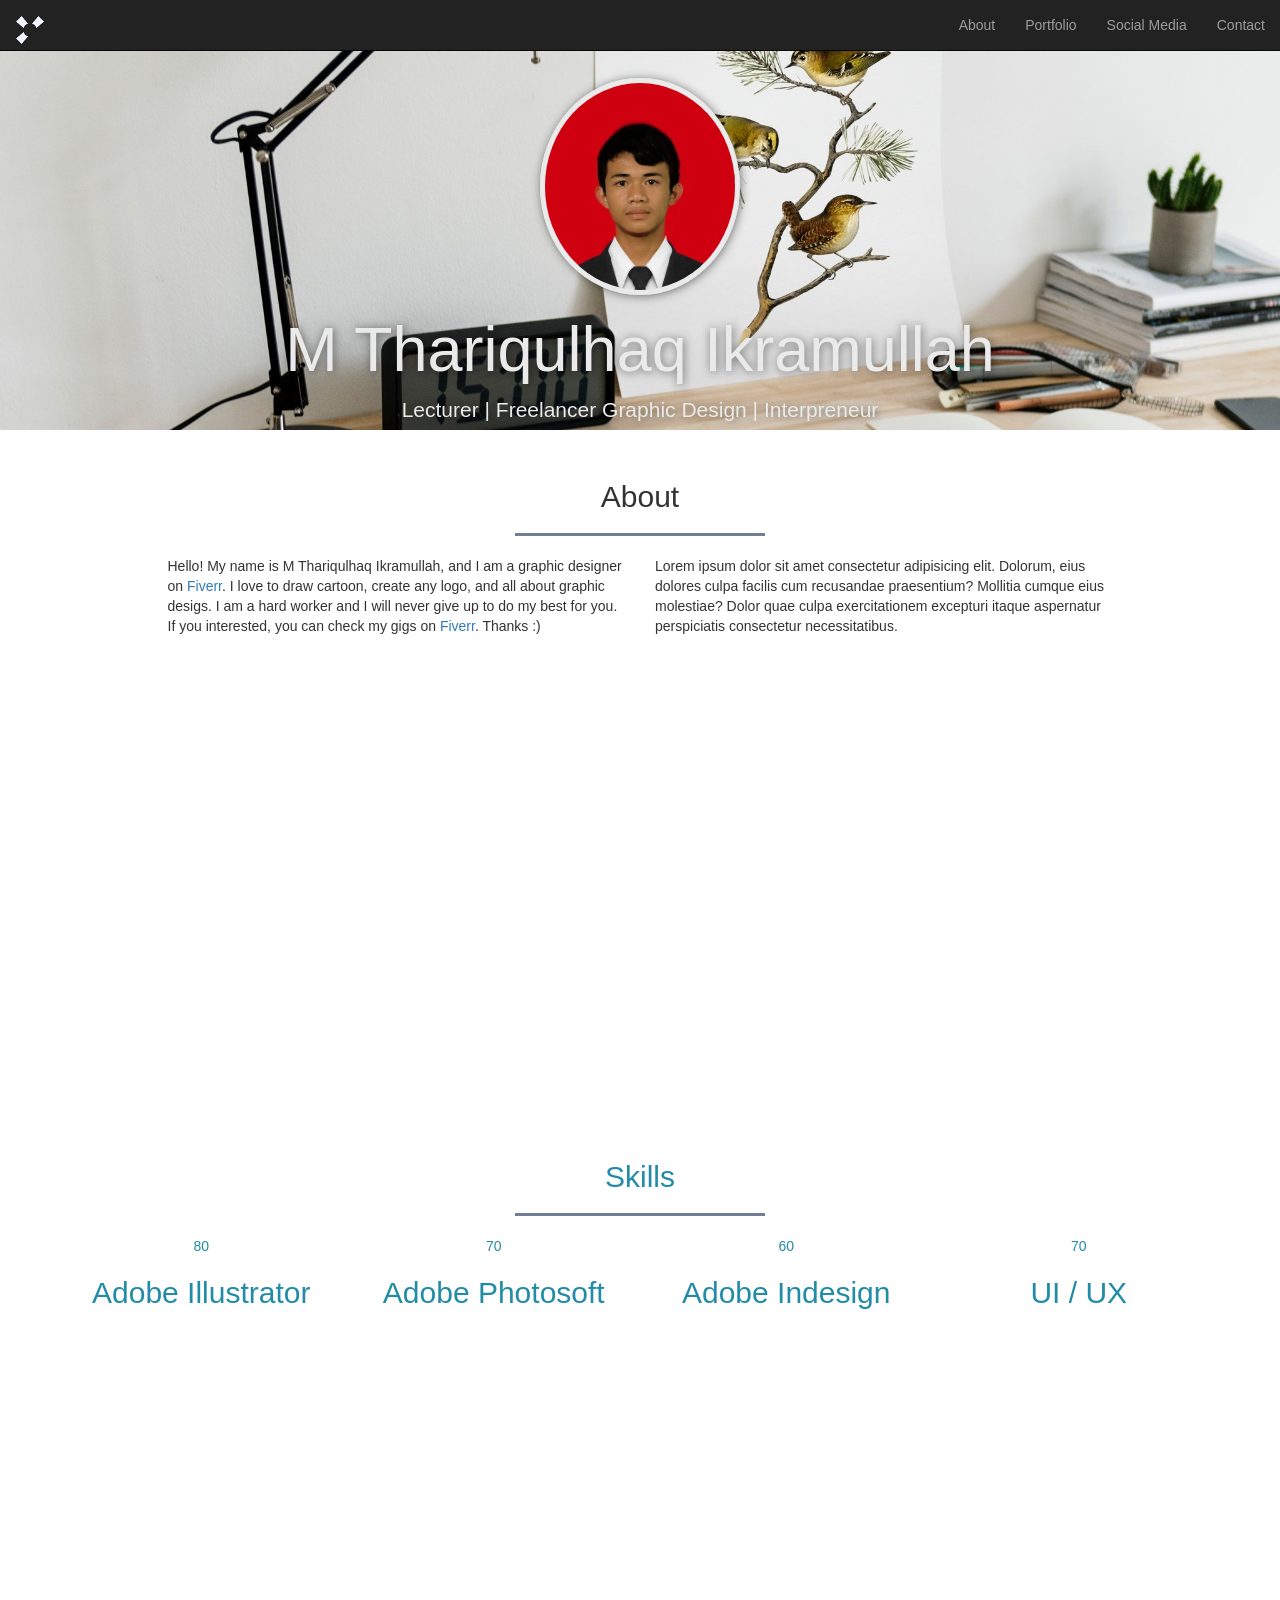
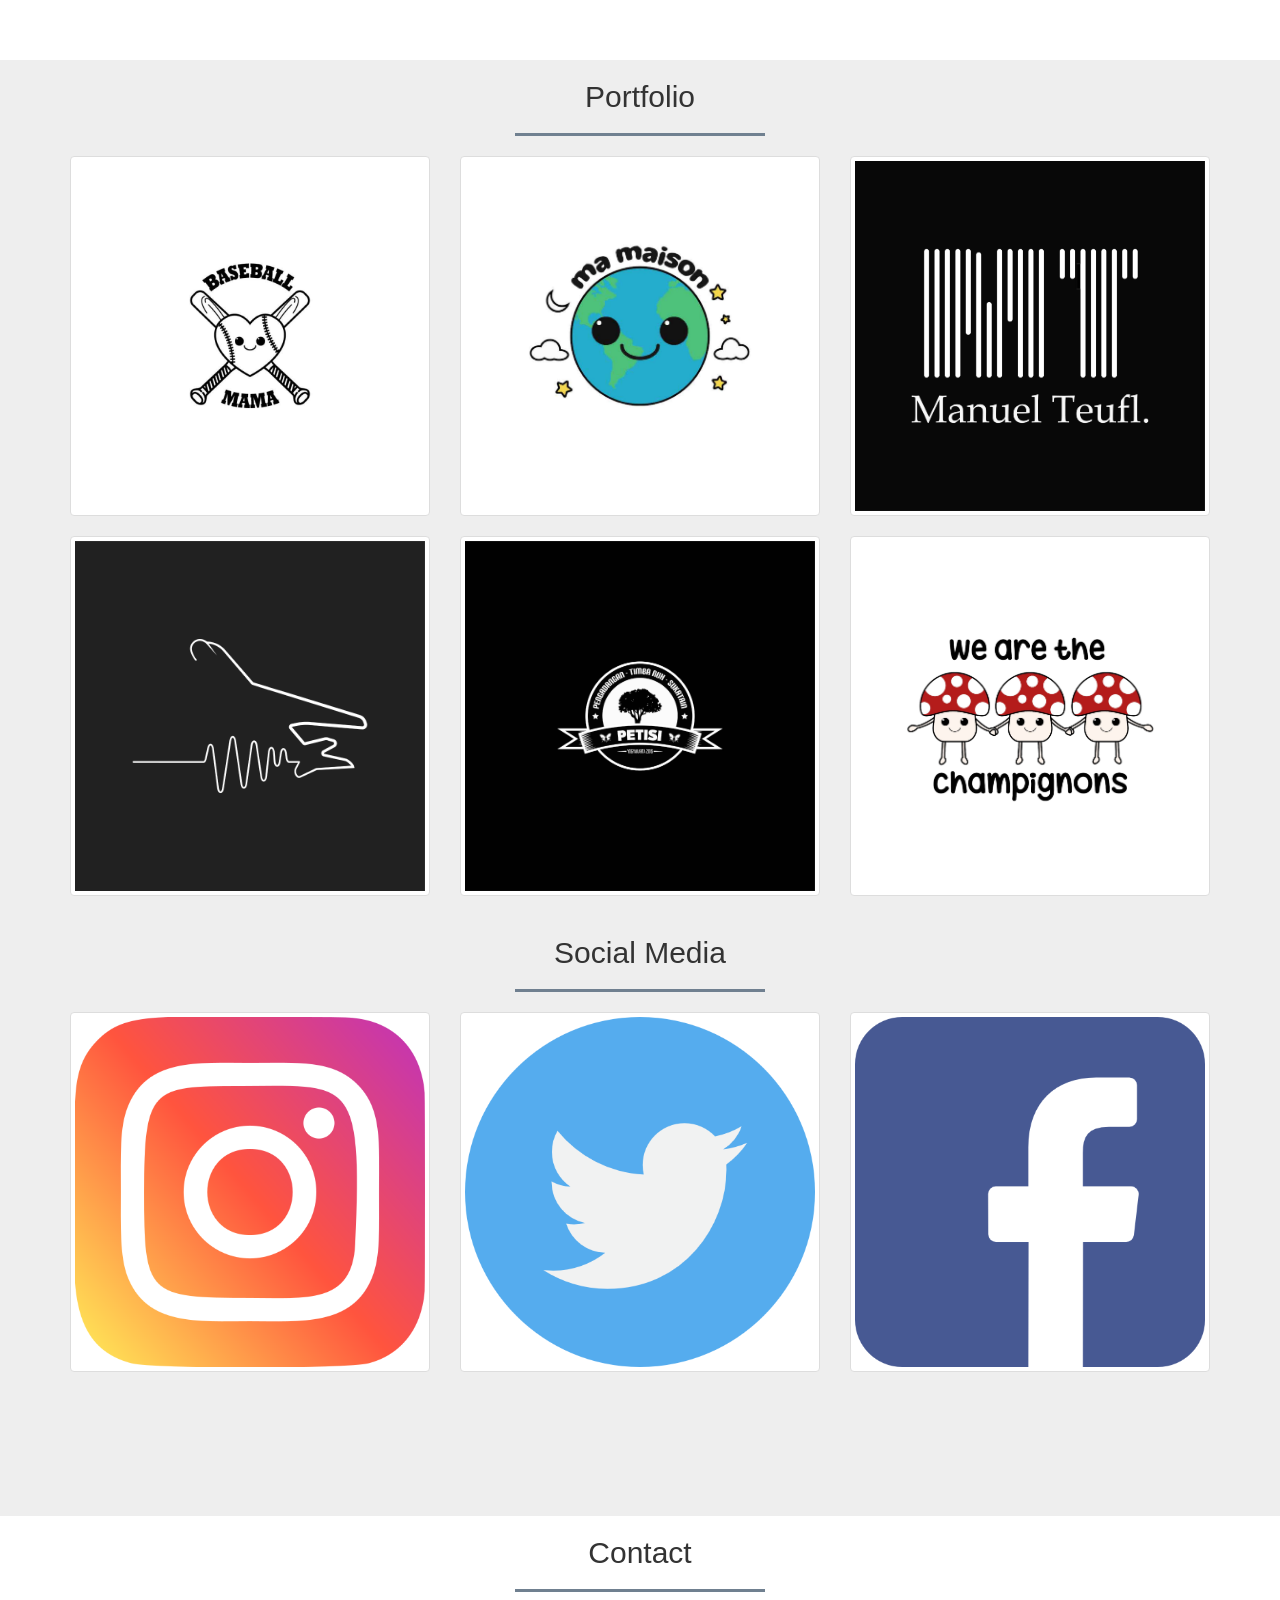
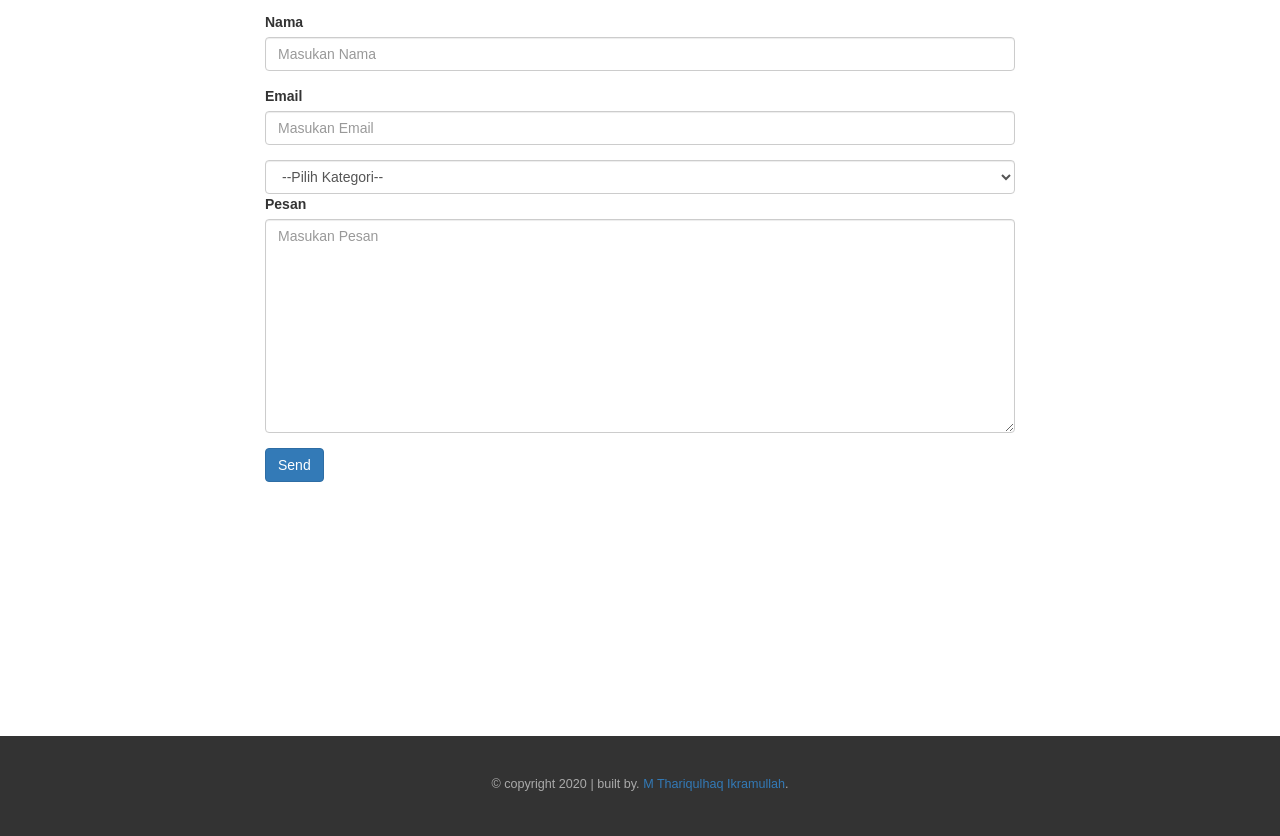
<file: index.html>
<!DOCTYPE html>
<html lang="en" id="home">
  <head>
    <meta charset="utf-8">
    <meta http-equiv="X-UA-Compatible" content="IE=edge">
    <meta name="viewport" content="width=device-width, initial-scale=1">
    <!-- The above 3 meta tags *must* come first in the head; any other head content must come *after* these tags -->
    <title>Tugas UAS</title>

    <!-- Bootstrap -->
    <link href="css/bootstrap.min.css" rel="stylesheet">
    <link rel="stylesheet" href="css/style.css">

    
    <!-- HTML5 shim and Respond.js for IE8 support of HTML5 elements and media queries -->
    <!-- WARNING: Respond.js doesn't work if you view the page via file:// -->
    <!--[if lt IE 9]>
      <script src="https://oss.maxcdn.com/html5shiv/3.7.3/html5shiv.min.js"></script>
      <script src="https://oss.maxcdn.com/respond/1.4.2/respond.min.js"></script>
    <![endif]-->
  </head>
  <body>

    <!-- navbar -->
    <nav class="navbar navbar-inverse navbar-fixed-top">
        <div class="container-fluid">
            <div class="navbar-header">
                <button type="button" class="navbar-toggle collapsed" data-toggle="collapse" data-target="#bs-example-navbar-collapse-1" aria-expanded="false">
                    <span class="sr-only">Toggle navigation</span>
                    <span class="icon-bar"></span>
                    <span class="icon-bar"></span>
                    <span class="icon-bar"></span>
                    <span class="icon-bar"></span>
                </button>
                <a href="#home" class="navbar-brand page-scroll">
                    <img src="img/y.png" alt="">
                </a>
            </div>
            <div class="collapse navbar-collapse" id="bs-example-navbar-collapse-1">
                <ul class="nav navbar-nav navbar-right">
                    <li><a href="#about" class="page-scroll">About</a></li>                   
                    <li><a href="#portfolio" class="page-scroll">Portfolio</a></li>
                    <li><a href="#skills" class="page-scroll">Social Media</a></li>
                    <li><a href="#contact" class="page-scroll">Contact</a></li>
                </ul>
            </div>    
        </div>
    </nav>
    <!-- akhir navbar -->


    <!-- jumbotron -->
    <div class="jumbotron text-center">
        <img src="img/thariq.jpg" class="img-circle">
        <h1>M Thariqulhaq Ikramullah</h1>
        <p>Lecturer | Freelancer Graphic Design | Interpreneur</p>
    </div>
    <!-- akhir jumbotron -->

    <!-- about -->
    <section class="about" id="about">
        <div class="container">
            <div class="row">
                <div class="col-sm-12">
                    <h2 class="text-center">About</h2>
                    <hr>
                </div>
            </div>

            <div class="row">
                <div class="col-sm-5 col-sm-offset-1">
                    <p>Hello! My name is M Thariqulhaq Ikramullah, and I am a graphic designer on <a href="https://www.fiverr.com/ikram_yom">Fiverr</a>. I love to draw cartoon, create any logo, and all about graphic desigs. I am a hard worker and I will never give up to do my best for you. If you interested, you can check my gigs on <a href="https://www.fiverr.com/ikram_yom">Fiverr</a>. Thanks :)</p>

                </div>
                <div class="col-sm-5">
                    <p>Lorem ipsum dolor sit amet consectetur adipisicing elit. Dolorum, eius dolores culpa facilis cum recusandae praesentium? Mollitia cumque eius molestiae? Dolor quae culpa exercitationem excepturi itaque aspernatur perspiciatis consectetur necessitatibus.</p>
                </div>
            </div>
        </div>
    </section>
    <!-- akhir about -->

    <!-- skill -->
    <section id="skills">
		
        <div class="container">
        
            <div class="row skills">
                <div class="col-sm-12">
                    <h2 class="text-center">Skills</h2>
                    <hr>
                </div>
                <div class="col-sm-6 col-md-3 text-center">
                    <span class="chart" data-percent="80"><span class="percent">80</span></span>
                    <h2 class="text-center">Adobe Illustrator</h2>
                </div>
                <div class="col-sm-6 col-md-3 text-center">
                    <span class="chart" data-percent="70"><span class="percent">70</span></span>
                    <h2 class="text-center">Adobe Photosoft</h2>
                </div>
                <div class="col-sm-6 col-md-3 text-center">
                    <span class="chart" data-percent="60"><span class="percent">60</span></span>
                    <h2 class="text-center">Adobe Indesign</h2>
                </div>
                <div class="col-sm-6 col-md-3 text-center">
                    <span class="chart" data-percent="70"><span class="percent">70</span></span>
                    <h2 class="text-center">UI / UX</h2>
                </div>
                
            </div><!--End row -->
            
        </div><!--End container -->
        
    </section>
    <!-- akhir skill -->

    <!-- portfolio -->
    <section class="portfolio" id="portfolio">
        <div class="container">
            <div class="row">
                <div class="col-sm-12">
                    <h2 class="text-center">Portfolio</h2>
                    <hr>
                </div>
            </div>
            <div class="row">
                <div class="col-sm-4">
                    <a href="" class="thumbnail">
                        <img src="img/portfolio/baseball mama.png" alt="">
                    </a>
                </div>
                <div class="col-sm-4">
                    <a href="" class="thumbnail">
                        <img src="img/portfolio/earth1.jpg" alt="">
                    </a>
                </div>
                <div class="col-sm-4">
                    <a href="" class="thumbnail">
                        <img src="img/portfolio/manuel teufl1.png" alt="">
                    </a>
                </div>
                <div class="col-sm-4">
                    <a href="" class="thumbnail">
                        <img src="img/portfolio/airplane.png" alt="">
                    </a>
                </div>
                <div class="col-sm-4">
                    <a href="" class="thumbnail">
                        <img src="img/portfolio/vintage logo.jpg" alt="">
                    </a>
                </div>
                <div class="col-sm-4">
                    <a href="" class="thumbnail">
                        <img src="img/portfolio/mushroom.jpg" alt="">
                    </a>
                </div>

            </div>
        </div>
    </section>
    <!-- akhir portfolio -->

    <!-- sosmed -->
    <section class="sosmed" id="sosmed">
        <div class="container">
            <div class="row">
                <div class="col-sm-12">
                    <h2 class="text-center">Social Media</h2>
                    <hr>
                </div>
            </div>
            <div class="row">
                <div class="col-sm-4">
                    <a href="http://instagram.com/ikram_yom" class="thumbnail">
                        <img src="img/portfolio/instagram-sketched.png" alt="">
                    </a>
                </div>
                <div class="col-sm-4">
                    <a href="http://twitter.com/ikram_yom" class="thumbnail">
                        <img src="img/portfolio/twitter.png" alt="">
                    </a>
                </div>
                <div class="col-sm-4">
                    <a href="http://facebook.com/m.t.ikramullah" class="thumbnail">
                        <img src="img/portfolio/facebook.png" alt="">
                    </a>
                </div>
               

            </div>
        </div>
    </section>
    <!-- akhir sosmed -->

    <!-- contact -->
    <section class="contact" id="contact">
        <div class="container">
            <div class="row">
                <div class="col-sm-12 text-center">
                    <h2>Contact</h2>
                    <hr>
                </div>
            </div>
            <div class="row">
                <div class="col-sm-8 col-sm-offset-2">
                    <form>
                        <div class="form-group">
                            <label for="nama">Nama</label>
                            <input type="text" id="nama" class="form-control" placeholder="Masukan Nama">
                        </div>
                    </form>
                    <form>
                        <div class="form-group">
                            <label for="email">Email</label>
                            <input type="email" id="email" class="form-control" placeholder="Masukan Email">
                        </div>
                        
                        <select class="form-control">
                            <option>--Pilih Kategori--</option>
                            <option> Web Design </option>
                            <option> Graphic Design </option>
                            <option> bingung mau isi apa lagi </option>
                        </select>
                    </form>
                    <div class="form-group">
                        <label for="pesan">Pesan</label>
                        <textarea class="form-control" rows="10" placeholder="Masukan Pesan"></textarea>
                    </div>
                    <button type="submit" class="btn btn-primary">Send</button>
                </div>
            </div>
        </div>
    </section>

    <!-- akhir contact -->

    <!-- footer -->
    <footer>
        <div class="container text-center">
            <div class="row">
                <div class="col-ms-12">
                    <p> &copy; copyright 2020 | built by. <a href="http://instagram.com/ikram_yom">M Thariqulhaq Ikramullah</a>.</p>
                </div>
            </div>
        </div>
    </footer>
    <!-- akhir footer -->


    <!-- jQuery (necessary for Bootstrap's JavaScript plugins) -->
    <!-- <script src="https://ajax.googleapis.com/ajax/libs/jquery/1.12.4/jquery.min.js"></script> -->
    <script src="js/jquery-3.5.1.min.js"></script>
    
    <!-- Include all compiled plugins (below), or include individual files as needed -->
    <script src="js/bootstrap.min.js"></script>
    <script type="text/javascript" src="js/jquery.easing.1.3.js"></script>
    <script type="text/javascript" src="js/script.js"></script>
  </body>
</html>
</file>
<file: css/style.css>
html{
    position: relative;
}

body{
    margin-bottom: 120px;
    margin-top: 30px ;
}

.navbar-brand img {
    width: 30px;
}
.jumbotron {
    height: 400px;
    background-image: url('../img/bg.jpg');
    background-attachment: fixed;
    background-size: cover;
    background-position: 0-100px;
    color: #eaeaea;
}

.jumbotron img {
    width : 200px;
    border : 5px solid #eaeaea;
    box-shadow: 1px 1px 10px rgba(0, 0, 0, 0.5);
}

.jumbotron h1, .jumbotron p {
    text-shadow: 1px 1px 10px rgba(0, 0, 0, 0.5);
}

hr {
    width: 250px;
    border-top: 3px solid slategray;
}

section {
    min-height: 600px;
}

.portfolio {
    background-color: #eee;
}
.sosmed {
  background-color: #eee;
}

.table td,
  .table th {
    background-color: #fff !important;
  }
  .btn > .caret,
  .dropup > .btn > .caret {
    border-top-color: #000 !important;
  }
  .label {
    border: 1px solid #000;
  }
  .table {
    border-collapse: collapse !important;
  }
  .table-bordered th,
  .table-bordered td {
    border: 1px solid #ddd !important;
  }
}

*,
*:before,
*:after {
  -webkit-box-sizing: border-box;
     -moz-box-sizing: border-box;
          box-sizing: border-box;
}

html {
  font-size: 62.5%;
  -webkit-tap-highlight-color: rgba(0, 0, 0, 0);
}

#skills {
    padding-top: 80px;
    background: #fff;
    color: #228Ca8;
}
#skills {
    padding-top: 80px;
    background: #fff;
    color: #228Ca8;
}

.contact {
    min-height: 800px;
}
.page-scroll{
    position: relative;
}
footer {
    position: absolute;
    bottom: 0;
    width: 100%;
    height: 100px;
    background-color: #333;
    padding-top: 40px;
}

footer p{
    color: #aaa;
    font-size: 0.9em;
}
</file>
